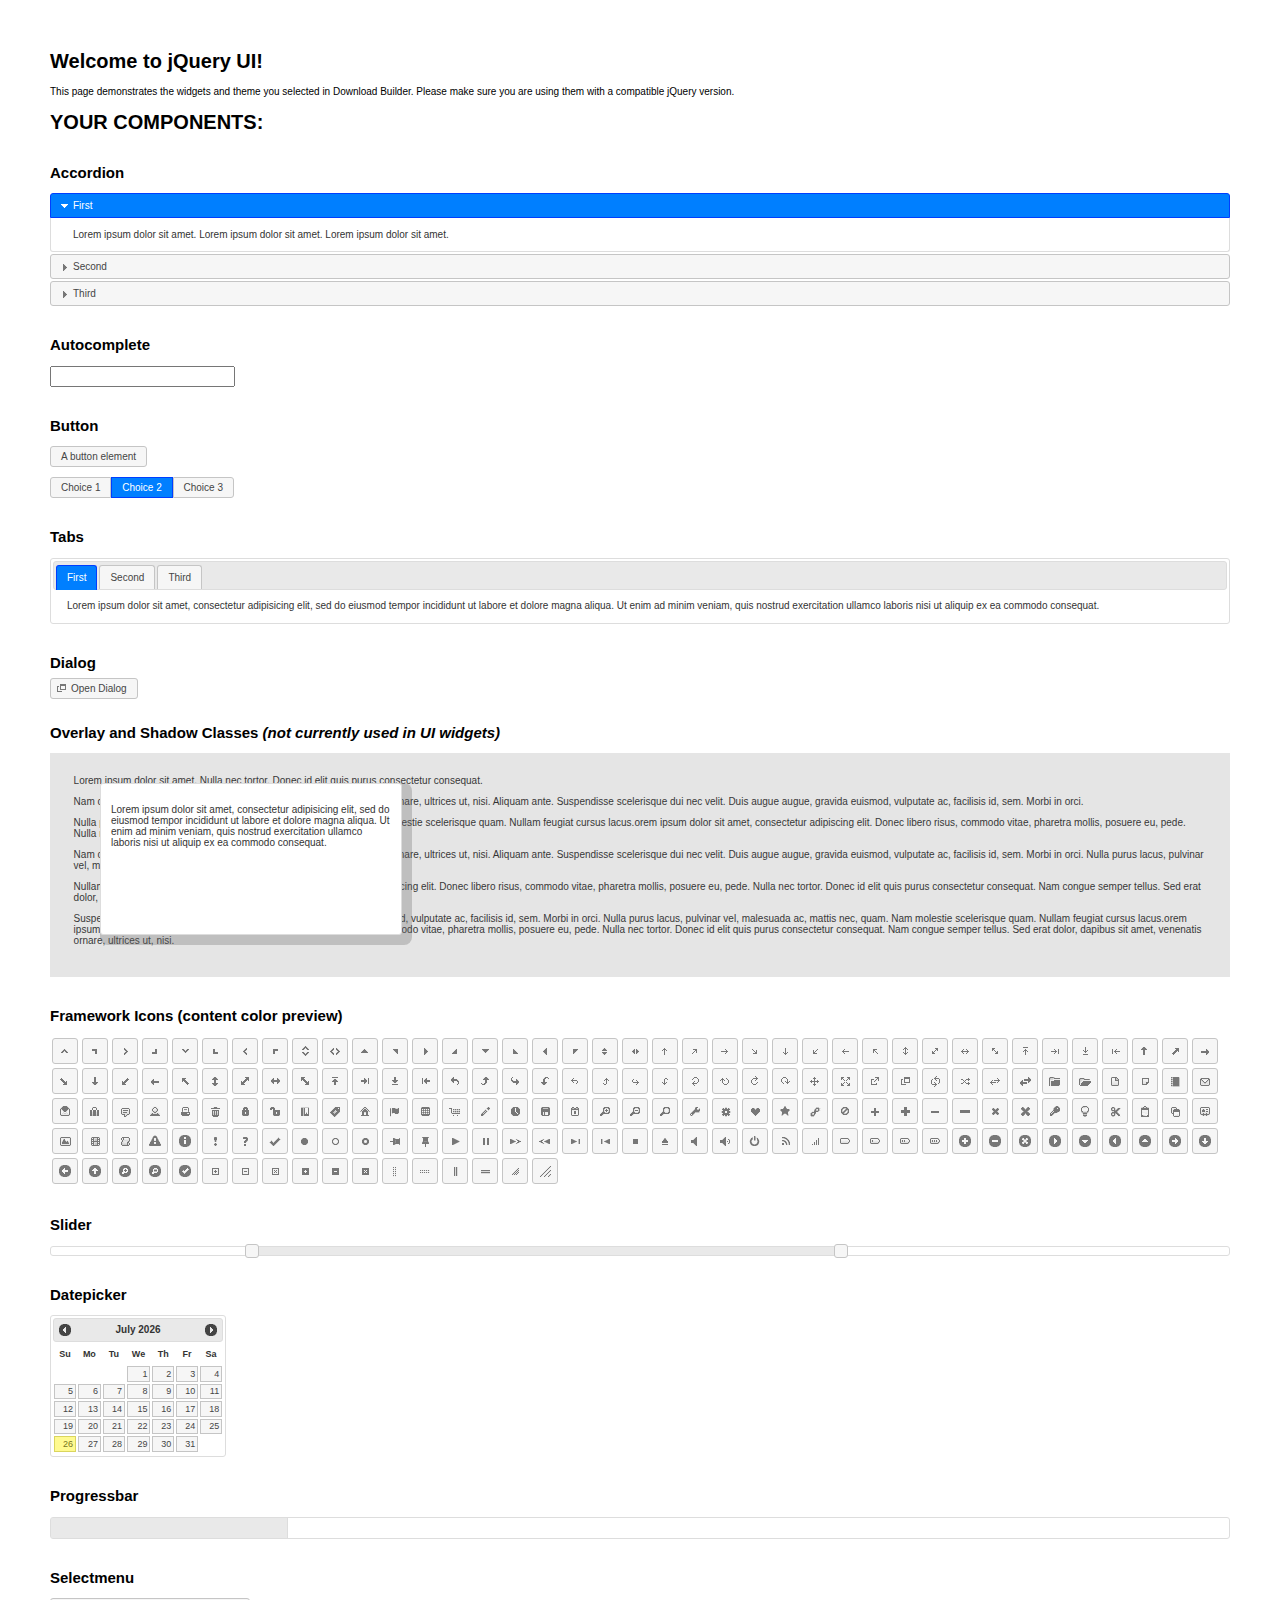
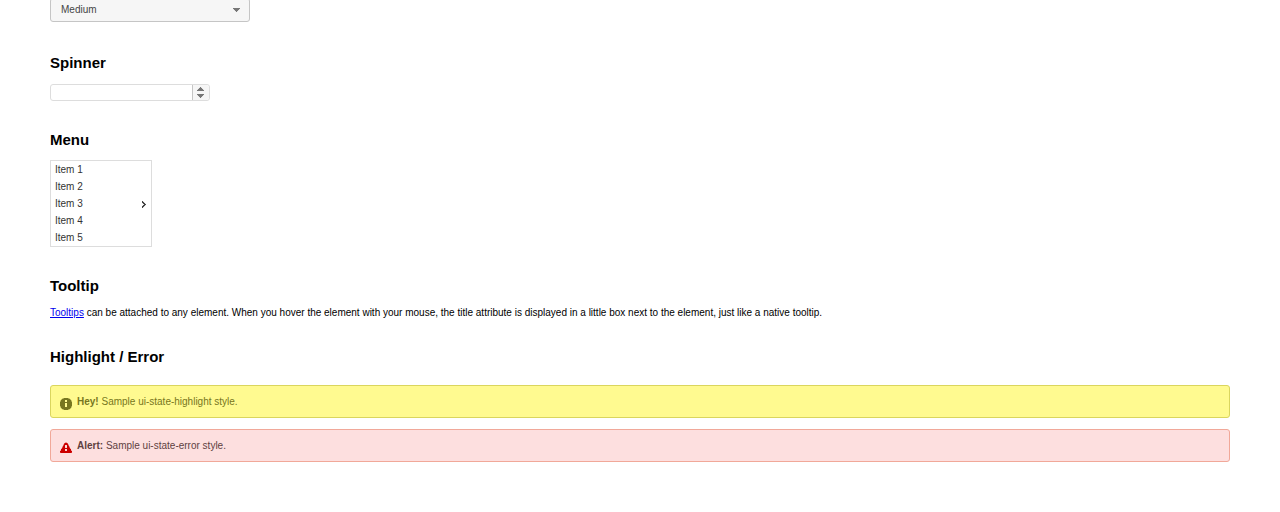
<file: lib/index.html>
<!doctype html>
<html lang="us">
<head>
	<meta charset="utf-8">
	<title>jQuery UI Example Page</title>
	<link href="jquery-ui.css" rel="stylesheet">
	<style>
	body{
		font: 62.5% "Trebuchet MS", sans-serif;
		margin: 50px;
	}
	.demoHeaders {
		margin-top: 2em;
	}
	#dialog-link {
		padding: .4em 1em .4em 20px;
		text-decoration: none;
		position: relative;
	}
	#dialog-link span.ui-icon {
		margin: 0 5px 0 0;
		position: absolute;
		left: .2em;
		top: 50%;
		margin-top: -8px;
	}
	#icons {
		margin: 0;
		padding: 0;
	}
	#icons li {
		margin: 2px;
		position: relative;
		padding: 4px 0;
		cursor: pointer;
		float: left;
		list-style: none;
	}
	#icons span.ui-icon {
		float: left;
		margin: 0 4px;
	}
	.fakewindowcontain .ui-widget-overlay {
		position: absolute;
	}
	select {
		width: 200px;
	}
	</style>
</head>
<body>

<h1>Welcome to jQuery UI!</h1>

<div class="ui-widget">
	<p>This page demonstrates the widgets and theme you selected in Download Builder. Please make sure you are using them with a compatible jQuery version.</p>
</div>

<h1>YOUR COMPONENTS:</h1>


<!-- Accordion -->
<h2 class="demoHeaders">Accordion</h2>
<div id="accordion">
	<h3>First</h3>
	<div>Lorem ipsum dolor sit amet. Lorem ipsum dolor sit amet. Lorem ipsum dolor sit amet.</div>
	<h3>Second</h3>
	<div>Phasellus mattis tincidunt nibh.</div>
	<h3>Third</h3>
	<div>Nam dui erat, auctor a, dignissim quis.</div>
</div>



<!-- Autocomplete -->
<h2 class="demoHeaders">Autocomplete</h2>
<div>
	<input id="autocomplete" title="type &quot;a&quot;">
</div>



<!-- Button -->
<h2 class="demoHeaders">Button</h2>
<button id="button">A button element</button>
<form style="margin-top: 1em;">
	<div id="radioset">
		<input type="radio" id="radio1" name="radio"><label for="radio1">Choice 1</label>
		<input type="radio" id="radio2" name="radio" checked="checked"><label for="radio2">Choice 2</label>
		<input type="radio" id="radio3" name="radio"><label for="radio3">Choice 3</label>
	</div>
</form>



<!-- Tabs -->
<h2 class="demoHeaders">Tabs</h2>
<div id="tabs">
	<ul>
		<li><a href="#tabs-1">First</a></li>
		<li><a href="#tabs-2">Second</a></li>
		<li><a href="#tabs-3">Third</a></li>
	</ul>
	<div id="tabs-1">Lorem ipsum dolor sit amet, consectetur adipisicing elit, sed do eiusmod tempor incididunt ut labore et dolore magna aliqua. Ut enim ad minim veniam, quis nostrud exercitation ullamco laboris nisi ut aliquip ex ea commodo consequat.</div>
	<div id="tabs-2">Phasellus mattis tincidunt nibh. Cras orci urna, blandit id, pretium vel, aliquet ornare, felis. Maecenas scelerisque sem non nisl. Fusce sed lorem in enim dictum bibendum.</div>
	<div id="tabs-3">Nam dui erat, auctor a, dignissim quis, sollicitudin eu, felis. Pellentesque nisi urna, interdum eget, sagittis et, consequat vestibulum, lacus. Mauris porttitor ullamcorper augue.</div>
</div>



<!-- Dialog NOTE: Dialog is not generated by UI in this demo so it can be visually styled in themeroller-->
<h2 class="demoHeaders">Dialog</h2>
<p><a href="#" id="dialog-link" class="ui-state-default ui-corner-all"><span class="ui-icon ui-icon-newwin"></span>Open Dialog</a></p>

<h2 class="demoHeaders">Overlay and Shadow Classes <em>(not currently used in UI widgets)</em></h2>
<div style="position: relative; width: 96%; height: 200px; padding:1% 2%; overflow:hidden;" class="fakewindowcontain">
	<p>Lorem ipsum dolor sit amet,  Nulla nec tortor. Donec id elit quis purus consectetur consequat. </p><p>Nam congue semper tellus. Sed erat dolor, dapibus sit amet, venenatis ornare, ultrices ut, nisi. Aliquam ante. Suspendisse scelerisque dui nec velit. Duis augue augue, gravida euismod, vulputate ac, facilisis id, sem. Morbi in orci. </p><p>Nulla purus lacus, pulvinar vel, malesuada ac, mattis nec, quam. Nam molestie scelerisque quam. Nullam feugiat cursus lacus.orem ipsum dolor sit amet, consectetur adipiscing elit. Donec libero risus, commodo vitae, pharetra mollis, posuere eu, pede. Nulla nec tortor. Donec id elit quis purus consectetur consequat. </p><p>Nam congue semper tellus. Sed erat dolor, dapibus sit amet, venenatis ornare, ultrices ut, nisi. Aliquam ante. Suspendisse scelerisque dui nec velit. Duis augue augue, gravida euismod, vulputate ac, facilisis id, sem. Morbi in orci. Nulla purus lacus, pulvinar vel, malesuada ac, mattis nec, quam. Nam molestie scelerisque quam. </p><p>Nullam feugiat cursus lacus.orem ipsum dolor sit amet, consectetur adipiscing elit. Donec libero risus, commodo vitae, pharetra mollis, posuere eu, pede. Nulla nec tortor. Donec id elit quis purus consectetur consequat. Nam congue semper tellus. Sed erat dolor, dapibus sit amet, venenatis ornare, ultrices ut, nisi. Aliquam ante. </p><p>Suspendisse scelerisque dui nec velit. Duis augue augue, gravida euismod, vulputate ac, facilisis id, sem. Morbi in orci. Nulla purus lacus, pulvinar vel, malesuada ac, mattis nec, quam. Nam molestie scelerisque quam. Nullam feugiat cursus lacus.orem ipsum dolor sit amet, consectetur adipiscing elit. Donec libero risus, commodo vitae, pharetra mollis, posuere eu, pede. Nulla nec tortor. Donec id elit quis purus consectetur consequat. Nam congue semper tellus. Sed erat dolor, dapibus sit amet, venenatis ornare, ultrices ut, nisi. </p>

	<!-- ui-dialog -->
	<div class="ui-overlay"><div class="ui-widget-overlay"></div><div class="ui-widget-shadow ui-corner-all" style="width: 302px; height: 152px; position: absolute; left: 50px; top: 30px;"></div></div>
	<div style="position: absolute; width: 280px; height: 130px;left: 50px; top: 30px; padding: 10px;" class="ui-widget ui-widget-content ui-corner-all">
		<div class="ui-dialog-content ui-widget-content" style="background: none; border: 0;">
			<p>Lorem ipsum dolor sit amet, consectetur adipisicing elit, sed do eiusmod tempor incididunt ut labore et dolore magna aliqua. Ut enim ad minim veniam, quis nostrud exercitation ullamco laboris nisi ut aliquip ex ea commodo consequat.</p>
		</div>
	</div>

</div>

<!-- ui-dialog -->
<div id="dialog" title="Dialog Title">
	<p>Lorem ipsum dolor sit amet, consectetur adipisicing elit, sed do eiusmod tempor incididunt ut labore et dolore magna aliqua. Ut enim ad minim veniam, quis nostrud exercitation ullamco laboris nisi ut aliquip ex ea commodo consequat.</p>
</div>



<h2 class="demoHeaders">Framework Icons (content color preview)</h2>
<ul id="icons" class="ui-widget ui-helper-clearfix">
	<li class="ui-state-default ui-corner-all" title=".ui-icon-carat-1-n"><span class="ui-icon ui-icon-carat-1-n"></span></li>
	<li class="ui-state-default ui-corner-all" title=".ui-icon-carat-1-ne"><span class="ui-icon ui-icon-carat-1-ne"></span></li>
	<li class="ui-state-default ui-corner-all" title=".ui-icon-carat-1-e"><span class="ui-icon ui-icon-carat-1-e"></span></li>
	<li class="ui-state-default ui-corner-all" title=".ui-icon-carat-1-se"><span class="ui-icon ui-icon-carat-1-se"></span></li>
	<li class="ui-state-default ui-corner-all" title=".ui-icon-carat-1-s"><span class="ui-icon ui-icon-carat-1-s"></span></li>
	<li class="ui-state-default ui-corner-all" title=".ui-icon-carat-1-sw"><span class="ui-icon ui-icon-carat-1-sw"></span></li>
	<li class="ui-state-default ui-corner-all" title=".ui-icon-carat-1-w"><span class="ui-icon ui-icon-carat-1-w"></span></li>
	<li class="ui-state-default ui-corner-all" title=".ui-icon-carat-1-nw"><span class="ui-icon ui-icon-carat-1-nw"></span></li>
	<li class="ui-state-default ui-corner-all" title=".ui-icon-carat-2-n-s"><span class="ui-icon ui-icon-carat-2-n-s"></span></li>
	<li class="ui-state-default ui-corner-all" title=".ui-icon-carat-2-e-w"><span class="ui-icon ui-icon-carat-2-e-w"></span></li>
	<li class="ui-state-default ui-corner-all" title=".ui-icon-triangle-1-n"><span class="ui-icon ui-icon-triangle-1-n"></span></li>
	<li class="ui-state-default ui-corner-all" title=".ui-icon-triangle-1-ne"><span class="ui-icon ui-icon-triangle-1-ne"></span></li>
	<li class="ui-state-default ui-corner-all" title=".ui-icon-triangle-1-e"><span class="ui-icon ui-icon-triangle-1-e"></span></li>
	<li class="ui-state-default ui-corner-all" title=".ui-icon-triangle-1-se"><span class="ui-icon ui-icon-triangle-1-se"></span></li>
	<li class="ui-state-default ui-corner-all" title=".ui-icon-triangle-1-s"><span class="ui-icon ui-icon-triangle-1-s"></span></li>
	<li class="ui-state-default ui-corner-all" title=".ui-icon-triangle-1-sw"><span class="ui-icon ui-icon-triangle-1-sw"></span></li>
	<li class="ui-state-default ui-corner-all" title=".ui-icon-triangle-1-w"><span class="ui-icon ui-icon-triangle-1-w"></span></li>
	<li class="ui-state-default ui-corner-all" title=".ui-icon-triangle-1-nw"><span class="ui-icon ui-icon-triangle-1-nw"></span></li>
	<li class="ui-state-default ui-corner-all" title=".ui-icon-triangle-2-n-s"><span class="ui-icon ui-icon-triangle-2-n-s"></span></li>
	<li class="ui-state-default ui-corner-all" title=".ui-icon-triangle-2-e-w"><span class="ui-icon ui-icon-triangle-2-e-w"></span></li>
	<li class="ui-state-default ui-corner-all" title=".ui-icon-arrow-1-n"><span class="ui-icon ui-icon-arrow-1-n"></span></li>
	<li class="ui-state-default ui-corner-all" title=".ui-icon-arrow-1-ne"><span class="ui-icon ui-icon-arrow-1-ne"></span></li>
	<li class="ui-state-default ui-corner-all" title=".ui-icon-arrow-1-e"><span class="ui-icon ui-icon-arrow-1-e"></span></li>
	<li class="ui-state-default ui-corner-all" title=".ui-icon-arrow-1-se"><span class="ui-icon ui-icon-arrow-1-se"></span></li>
	<li class="ui-state-default ui-corner-all" title=".ui-icon-arrow-1-s"><span class="ui-icon ui-icon-arrow-1-s"></span></li>
	<li class="ui-state-default ui-corner-all" title=".ui-icon-arrow-1-sw"><span class="ui-icon ui-icon-arrow-1-sw"></span></li>
	<li class="ui-state-default ui-corner-all" title=".ui-icon-arrow-1-w"><span class="ui-icon ui-icon-arrow-1-w"></span></li>
	<li class="ui-state-default ui-corner-all" title=".ui-icon-arrow-1-nw"><span class="ui-icon ui-icon-arrow-1-nw"></span></li>
	<li class="ui-state-default ui-corner-all" title=".ui-icon-arrow-2-n-s"><span class="ui-icon ui-icon-arrow-2-n-s"></span></li>
	<li class="ui-state-default ui-corner-all" title=".ui-icon-arrow-2-ne-sw"><span class="ui-icon ui-icon-arrow-2-ne-sw"></span></li>
	<li class="ui-state-default ui-corner-all" title=".ui-icon-arrow-2-e-w"><span class="ui-icon ui-icon-arrow-2-e-w"></span></li>
	<li class="ui-state-default ui-corner-all" title=".ui-icon-arrow-2-se-nw"><span class="ui-icon ui-icon-arrow-2-se-nw"></span></li>
	<li class="ui-state-default ui-corner-all" title=".ui-icon-arrowstop-1-n"><span class="ui-icon ui-icon-arrowstop-1-n"></span></li>
	<li class="ui-state-default ui-corner-all" title=".ui-icon-arrowstop-1-e"><span class="ui-icon ui-icon-arrowstop-1-e"></span></li>
	<li class="ui-state-default ui-corner-all" title=".ui-icon-arrowstop-1-s"><span class="ui-icon ui-icon-arrowstop-1-s"></span></li>
	<li class="ui-state-default ui-corner-all" title=".ui-icon-arrowstop-1-w"><span class="ui-icon ui-icon-arrowstop-1-w"></span></li>
	<li class="ui-state-default ui-corner-all" title=".ui-icon-arrowthick-1-n"><span class="ui-icon ui-icon-arrowthick-1-n"></span></li>
	<li class="ui-state-default ui-corner-all" title=".ui-icon-arrowthick-1-ne"><span class="ui-icon ui-icon-arrowthick-1-ne"></span></li>
	<li class="ui-state-default ui-corner-all" title=".ui-icon-arrowthick-1-e"><span class="ui-icon ui-icon-arrowthick-1-e"></span></li>
	<li class="ui-state-default ui-corner-all" title=".ui-icon-arrowthick-1-se"><span class="ui-icon ui-icon-arrowthick-1-se"></span></li>
	<li class="ui-state-default ui-corner-all" title=".ui-icon-arrowthick-1-s"><span class="ui-icon ui-icon-arrowthick-1-s"></span></li>
	<li class="ui-state-default ui-corner-all" title=".ui-icon-arrowthick-1-sw"><span class="ui-icon ui-icon-arrowthick-1-sw"></span></li>
	<li class="ui-state-default ui-corner-all" title=".ui-icon-arrowthick-1-w"><span class="ui-icon ui-icon-arrowthick-1-w"></span></li>
	<li class="ui-state-default ui-corner-all" title=".ui-icon-arrowthick-1-nw"><span class="ui-icon ui-icon-arrowthick-1-nw"></span></li>
	<li class="ui-state-default ui-corner-all" title=".ui-icon-arrowthick-2-n-s"><span class="ui-icon ui-icon-arrowthick-2-n-s"></span></li>
	<li class="ui-state-default ui-corner-all" title=".ui-icon-arrowthick-2-ne-sw"><span class="ui-icon ui-icon-arrowthick-2-ne-sw"></span></li>
	<li class="ui-state-default ui-corner-all" title=".ui-icon-arrowthick-2-e-w"><span class="ui-icon ui-icon-arrowthick-2-e-w"></span></li>
	<li class="ui-state-default ui-corner-all" title=".ui-icon-arrowthick-2-se-nw"><span class="ui-icon ui-icon-arrowthick-2-se-nw"></span></li>
	<li class="ui-state-default ui-corner-all" title=".ui-icon-arrowthickstop-1-n"><span class="ui-icon ui-icon-arrowthickstop-1-n"></span></li>
	<li class="ui-state-default ui-corner-all" title=".ui-icon-arrowthickstop-1-e"><span class="ui-icon ui-icon-arrowthickstop-1-e"></span></li>
	<li class="ui-state-default ui-corner-all" title=".ui-icon-arrowthickstop-1-s"><span class="ui-icon ui-icon-arrowthickstop-1-s"></span></li>
	<li class="ui-state-default ui-corner-all" title=".ui-icon-arrowthickstop-1-w"><span class="ui-icon ui-icon-arrowthickstop-1-w"></span></li>
	<li class="ui-state-default ui-corner-all" title=".ui-icon-arrowreturnthick-1-w"><span class="ui-icon ui-icon-arrowreturnthick-1-w"></span></li>
	<li class="ui-state-default ui-corner-all" title=".ui-icon-arrowreturnthick-1-n"><span class="ui-icon ui-icon-arrowreturnthick-1-n"></span></li>
	<li class="ui-state-default ui-corner-all" title=".ui-icon-arrowreturnthick-1-e"><span class="ui-icon ui-icon-arrowreturnthick-1-e"></span></li>
	<li class="ui-state-default ui-corner-all" title=".ui-icon-arrowreturnthick-1-s"><span class="ui-icon ui-icon-arrowreturnthick-1-s"></span></li>
	<li class="ui-state-default ui-corner-all" title=".ui-icon-arrowreturn-1-w"><span class="ui-icon ui-icon-arrowreturn-1-w"></span></li>
	<li class="ui-state-default ui-corner-all" title=".ui-icon-arrowreturn-1-n"><span class="ui-icon ui-icon-arrowreturn-1-n"></span></li>
	<li class="ui-state-default ui-corner-all" title=".ui-icon-arrowreturn-1-e"><span class="ui-icon ui-icon-arrowreturn-1-e"></span></li>
	<li class="ui-state-default ui-corner-all" title=".ui-icon-arrowreturn-1-s"><span class="ui-icon ui-icon-arrowreturn-1-s"></span></li>
	<li class="ui-state-default ui-corner-all" title=".ui-icon-arrowrefresh-1-w"><span class="ui-icon ui-icon-arrowrefresh-1-w"></span></li>
	<li class="ui-state-default ui-corner-all" title=".ui-icon-arrowrefresh-1-n"><span class="ui-icon ui-icon-arrowrefresh-1-n"></span></li>
	<li class="ui-state-default ui-corner-all" title=".ui-icon-arrowrefresh-1-e"><span class="ui-icon ui-icon-arrowrefresh-1-e"></span></li>
	<li class="ui-state-default ui-corner-all" title=".ui-icon-arrowrefresh-1-s"><span class="ui-icon ui-icon-arrowrefresh-1-s"></span></li>
	<li class="ui-state-default ui-corner-all" title=".ui-icon-arrow-4"><span class="ui-icon ui-icon-arrow-4"></span></li>
	<li class="ui-state-default ui-corner-all" title=".ui-icon-arrow-4-diag"><span class="ui-icon ui-icon-arrow-4-diag"></span></li>
	<li class="ui-state-default ui-corner-all" title=".ui-icon-extlink"><span class="ui-icon ui-icon-extlink"></span></li>
	<li class="ui-state-default ui-corner-all" title=".ui-icon-newwin"><span class="ui-icon ui-icon-newwin"></span></li>
	<li class="ui-state-default ui-corner-all" title=".ui-icon-refresh"><span class="ui-icon ui-icon-refresh"></span></li>
	<li class="ui-state-default ui-corner-all" title=".ui-icon-shuffle"><span class="ui-icon ui-icon-shuffle"></span></li>
	<li class="ui-state-default ui-corner-all" title=".ui-icon-transfer-e-w"><span class="ui-icon ui-icon-transfer-e-w"></span></li>
	<li class="ui-state-default ui-corner-all" title=".ui-icon-transferthick-e-w"><span class="ui-icon ui-icon-transferthick-e-w"></span></li>
	<li class="ui-state-default ui-corner-all" title=".ui-icon-folder-collapsed"><span class="ui-icon ui-icon-folder-collapsed"></span></li>
	<li class="ui-state-default ui-corner-all" title=".ui-icon-folder-open"><span class="ui-icon ui-icon-folder-open"></span></li>
	<li class="ui-state-default ui-corner-all" title=".ui-icon-document"><span class="ui-icon ui-icon-document"></span></li>
	<li class="ui-state-default ui-corner-all" title=".ui-icon-document-b"><span class="ui-icon ui-icon-document-b"></span></li>
	<li class="ui-state-default ui-corner-all" title=".ui-icon-note"><span class="ui-icon ui-icon-note"></span></li>
	<li class="ui-state-default ui-corner-all" title=".ui-icon-mail-closed"><span class="ui-icon ui-icon-mail-closed"></span></li>
	<li class="ui-state-default ui-corner-all" title=".ui-icon-mail-open"><span class="ui-icon ui-icon-mail-open"></span></li>
	<li class="ui-state-default ui-corner-all" title=".ui-icon-suitcase"><span class="ui-icon ui-icon-suitcase"></span></li>
	<li class="ui-state-default ui-corner-all" title=".ui-icon-comment"><span class="ui-icon ui-icon-comment"></span></li>
	<li class="ui-state-default ui-corner-all" title=".ui-icon-person"><span class="ui-icon ui-icon-person"></span></li>
	<li class="ui-state-default ui-corner-all" title=".ui-icon-print"><span class="ui-icon ui-icon-print"></span></li>
	<li class="ui-state-default ui-corner-all" title=".ui-icon-trash"><span class="ui-icon ui-icon-trash"></span></li>
	<li class="ui-state-default ui-corner-all" title=".ui-icon-locked"><span class="ui-icon ui-icon-locked"></span></li>
	<li class="ui-state-default ui-corner-all" title=".ui-icon-unlocked"><span class="ui-icon ui-icon-unlocked"></span></li>
	<li class="ui-state-default ui-corner-all" title=".ui-icon-bookmark"><span class="ui-icon ui-icon-bookmark"></span></li>
	<li class="ui-state-default ui-corner-all" title=".ui-icon-tag"><span class="ui-icon ui-icon-tag"></span></li>
	<li class="ui-state-default ui-corner-all" title=".ui-icon-home"><span class="ui-icon ui-icon-home"></span></li>
	<li class="ui-state-default ui-corner-all" title=".ui-icon-flag"><span class="ui-icon ui-icon-flag"></span></li>
	<li class="ui-state-default ui-corner-all" title=".ui-icon-calculator"><span class="ui-icon ui-icon-calculator"></span></li>
	<li class="ui-state-default ui-corner-all" title=".ui-icon-cart"><span class="ui-icon ui-icon-cart"></span></li>
	<li class="ui-state-default ui-corner-all" title=".ui-icon-pencil"><span class="ui-icon ui-icon-pencil"></span></li>
	<li class="ui-state-default ui-corner-all" title=".ui-icon-clock"><span class="ui-icon ui-icon-clock"></span></li>
	<li class="ui-state-default ui-corner-all" title=".ui-icon-disk"><span class="ui-icon ui-icon-disk"></span></li>
	<li class="ui-state-default ui-corner-all" title=".ui-icon-calendar"><span class="ui-icon ui-icon-calendar"></span></li>
	<li class="ui-state-default ui-corner-all" title=".ui-icon-zoomin"><span class="ui-icon ui-icon-zoomin"></span></li>
	<li class="ui-state-default ui-corner-all" title=".ui-icon-zoomout"><span class="ui-icon ui-icon-zoomout"></span></li>
	<li class="ui-state-default ui-corner-all" title=".ui-icon-search"><span class="ui-icon ui-icon-search"></span></li>
	<li class="ui-state-default ui-corner-all" title=".ui-icon-wrench"><span class="ui-icon ui-icon-wrench"></span></li>
	<li class="ui-state-default ui-corner-all" title=".ui-icon-gear"><span class="ui-icon ui-icon-gear"></span></li>
	<li class="ui-state-default ui-corner-all" title=".ui-icon-heart"><span class="ui-icon ui-icon-heart"></span></li>
	<li class="ui-state-default ui-corner-all" title=".ui-icon-star"><span class="ui-icon ui-icon-star"></span></li>
	<li class="ui-state-default ui-corner-all" title=".ui-icon-link"><span class="ui-icon ui-icon-link"></span></li>
	<li class="ui-state-default ui-corner-all" title=".ui-icon-cancel"><span class="ui-icon ui-icon-cancel"></span></li>
	<li class="ui-state-default ui-corner-all" title=".ui-icon-plus"><span class="ui-icon ui-icon-plus"></span></li>
	<li class="ui-state-default ui-corner-all" title=".ui-icon-plusthick"><span class="ui-icon ui-icon-plusthick"></span></li>
	<li class="ui-state-default ui-corner-all" title=".ui-icon-minus"><span class="ui-icon ui-icon-minus"></span></li>
	<li class="ui-state-default ui-corner-all" title=".ui-icon-minusthick"><span class="ui-icon ui-icon-minusthick"></span></li>
	<li class="ui-state-default ui-corner-all" title=".ui-icon-close"><span class="ui-icon ui-icon-close"></span></li>
	<li class="ui-state-default ui-corner-all" title=".ui-icon-closethick"><span class="ui-icon ui-icon-closethick"></span></li>
	<li class="ui-state-default ui-corner-all" title=".ui-icon-key"><span class="ui-icon ui-icon-key"></span></li>
	<li class="ui-state-default ui-corner-all" title=".ui-icon-lightbulb"><span class="ui-icon ui-icon-lightbulb"></span></li>
	<li class="ui-state-default ui-corner-all" title=".ui-icon-scissors"><span class="ui-icon ui-icon-scissors"></span></li>
	<li class="ui-state-default ui-corner-all" title=".ui-icon-clipboard"><span class="ui-icon ui-icon-clipboard"></span></li>
	<li class="ui-state-default ui-corner-all" title=".ui-icon-copy"><span class="ui-icon ui-icon-copy"></span></li>
	<li class="ui-state-default ui-corner-all" title=".ui-icon-contact"><span class="ui-icon ui-icon-contact"></span></li>
	<li class="ui-state-default ui-corner-all" title=".ui-icon-image"><span class="ui-icon ui-icon-image"></span></li>
	<li class="ui-state-default ui-corner-all" title=".ui-icon-video"><span class="ui-icon ui-icon-video"></span></li>
	<li class="ui-state-default ui-corner-all" title=".ui-icon-script"><span class="ui-icon ui-icon-script"></span></li>
	<li class="ui-state-default ui-corner-all" title=".ui-icon-alert"><span class="ui-icon ui-icon-alert"></span></li>
	<li class="ui-state-default ui-corner-all" title=".ui-icon-info"><span class="ui-icon ui-icon-info"></span></li>
	<li class="ui-state-default ui-corner-all" title=".ui-icon-notice"><span class="ui-icon ui-icon-notice"></span></li>
	<li class="ui-state-default ui-corner-all" title=".ui-icon-help"><span class="ui-icon ui-icon-help"></span></li>
	<li class="ui-state-default ui-corner-all" title=".ui-icon-check"><span class="ui-icon ui-icon-check"></span></li>
	<li class="ui-state-default ui-corner-all" title=".ui-icon-bullet"><span class="ui-icon ui-icon-bullet"></span></li>
	<li class="ui-state-default ui-corner-all" title=".ui-icon-radio-off"><span class="ui-icon ui-icon-radio-off"></span></li>
	<li class="ui-state-default ui-corner-all" title=".ui-icon-radio-on"><span class="ui-icon ui-icon-radio-on"></span></li>
	<li class="ui-state-default ui-corner-all" title=".ui-icon-pin-w"><span class="ui-icon ui-icon-pin-w"></span></li>
	<li class="ui-state-default ui-corner-all" title=".ui-icon-pin-s"><span class="ui-icon ui-icon-pin-s"></span></li>
	<li class="ui-state-default ui-corner-all" title=".ui-icon-play"><span class="ui-icon ui-icon-play"></span></li>
	<li class="ui-state-default ui-corner-all" title=".ui-icon-pause"><span class="ui-icon ui-icon-pause"></span></li>
	<li class="ui-state-default ui-corner-all" title=".ui-icon-seek-next"><span class="ui-icon ui-icon-seek-next"></span></li>
	<li class="ui-state-default ui-corner-all" title=".ui-icon-seek-prev"><span class="ui-icon ui-icon-seek-prev"></span></li>
	<li class="ui-state-default ui-corner-all" title=".ui-icon-seek-end"><span class="ui-icon ui-icon-seek-end"></span></li>
	<li class="ui-state-default ui-corner-all" title=".ui-icon-seek-first"><span class="ui-icon ui-icon-seek-first"></span></li>
	<li class="ui-state-default ui-corner-all" title=".ui-icon-stop"><span class="ui-icon ui-icon-stop"></span></li>
	<li class="ui-state-default ui-corner-all" title=".ui-icon-eject"><span class="ui-icon ui-icon-eject"></span></li>
	<li class="ui-state-default ui-corner-all" title=".ui-icon-volume-off"><span class="ui-icon ui-icon-volume-off"></span></li>
	<li class="ui-state-default ui-corner-all" title=".ui-icon-volume-on"><span class="ui-icon ui-icon-volume-on"></span></li>
	<li class="ui-state-default ui-corner-all" title=".ui-icon-power"><span class="ui-icon ui-icon-power"></span></li>
	<li class="ui-state-default ui-corner-all" title=".ui-icon-signal-diag"><span class="ui-icon ui-icon-signal-diag"></span></li>
	<li class="ui-state-default ui-corner-all" title=".ui-icon-signal"><span class="ui-icon ui-icon-signal"></span></li>
	<li class="ui-state-default ui-corner-all" title=".ui-icon-battery-0"><span class="ui-icon ui-icon-battery-0"></span></li>
	<li class="ui-state-default ui-corner-all" title=".ui-icon-battery-1"><span class="ui-icon ui-icon-battery-1"></span></li>
	<li class="ui-state-default ui-corner-all" title=".ui-icon-battery-2"><span class="ui-icon ui-icon-battery-2"></span></li>
	<li class="ui-state-default ui-corner-all" title=".ui-icon-battery-3"><span class="ui-icon ui-icon-battery-3"></span></li>
	<li class="ui-state-default ui-corner-all" title=".ui-icon-circle-plus"><span class="ui-icon ui-icon-circle-plus"></span></li>
	<li class="ui-state-default ui-corner-all" title=".ui-icon-circle-minus"><span class="ui-icon ui-icon-circle-minus"></span></li>
	<li class="ui-state-default ui-corner-all" title=".ui-icon-circle-close"><span class="ui-icon ui-icon-circle-close"></span></li>
	<li class="ui-state-default ui-corner-all" title=".ui-icon-circle-triangle-e"><span class="ui-icon ui-icon-circle-triangle-e"></span></li>
	<li class="ui-state-default ui-corner-all" title=".ui-icon-circle-triangle-s"><span class="ui-icon ui-icon-circle-triangle-s"></span></li>
	<li class="ui-state-default ui-corner-all" title=".ui-icon-circle-triangle-w"><span class="ui-icon ui-icon-circle-triangle-w"></span></li>
	<li class="ui-state-default ui-corner-all" title=".ui-icon-circle-triangle-n"><span class="ui-icon ui-icon-circle-triangle-n"></span></li>
	<li class="ui-state-default ui-corner-all" title=".ui-icon-circle-arrow-e"><span class="ui-icon ui-icon-circle-arrow-e"></span></li>
	<li class="ui-state-default ui-corner-all" title=".ui-icon-circle-arrow-s"><span class="ui-icon ui-icon-circle-arrow-s"></span></li>
	<li class="ui-state-default ui-corner-all" title=".ui-icon-circle-arrow-w"><span class="ui-icon ui-icon-circle-arrow-w"></span></li>
	<li class="ui-state-default ui-corner-all" title=".ui-icon-circle-arrow-n"><span class="ui-icon ui-icon-circle-arrow-n"></span></li>
	<li class="ui-state-default ui-corner-all" title=".ui-icon-circle-zoomin"><span class="ui-icon ui-icon-circle-zoomin"></span></li>
	<li class="ui-state-default ui-corner-all" title=".ui-icon-circle-zoomout"><span class="ui-icon ui-icon-circle-zoomout"></span></li>
	<li class="ui-state-default ui-corner-all" title=".ui-icon-circle-check"><span class="ui-icon ui-icon-circle-check"></span></li>
	<li class="ui-state-default ui-corner-all" title=".ui-icon-circlesmall-plus"><span class="ui-icon ui-icon-circlesmall-plus"></span></li>
	<li class="ui-state-default ui-corner-all" title=".ui-icon-circlesmall-minus"><span class="ui-icon ui-icon-circlesmall-minus"></span></li>
	<li class="ui-state-default ui-corner-all" title=".ui-icon-circlesmall-close"><span class="ui-icon ui-icon-circlesmall-close"></span></li>
	<li class="ui-state-default ui-corner-all" title=".ui-icon-squaresmall-plus"><span class="ui-icon ui-icon-squaresmall-plus"></span></li>
	<li class="ui-state-default ui-corner-all" title=".ui-icon-squaresmall-minus"><span class="ui-icon ui-icon-squaresmall-minus"></span></li>
	<li class="ui-state-default ui-corner-all" title=".ui-icon-squaresmall-close"><span class="ui-icon ui-icon-squaresmall-close"></span></li>
	<li class="ui-state-default ui-corner-all" title=".ui-icon-grip-dotted-vertical"><span class="ui-icon ui-icon-grip-dotted-vertical"></span></li>
	<li class="ui-state-default ui-corner-all" title=".ui-icon-grip-dotted-horizontal"><span class="ui-icon ui-icon-grip-dotted-horizontal"></span></li>
	<li class="ui-state-default ui-corner-all" title=".ui-icon-grip-solid-vertical"><span class="ui-icon ui-icon-grip-solid-vertical"></span></li>
	<li class="ui-state-default ui-corner-all" title=".ui-icon-grip-solid-horizontal"><span class="ui-icon ui-icon-grip-solid-horizontal"></span></li>
	<li class="ui-state-default ui-corner-all" title=".ui-icon-gripsmall-diagonal-se"><span class="ui-icon ui-icon-gripsmall-diagonal-se"></span></li>
	<li class="ui-state-default ui-corner-all" title=".ui-icon-grip-diagonal-se"><span class="ui-icon ui-icon-grip-diagonal-se"></span></li>
</ul>


<!-- Slider -->
<h2 class="demoHeaders">Slider</h2>
<div id="slider"></div>



<!-- Datepicker -->
<h2 class="demoHeaders">Datepicker</h2>
<div id="datepicker"></div>



<!-- Progressbar -->
<h2 class="demoHeaders">Progressbar</h2>
<div id="progressbar"></div>



<!-- Progressbar -->
<h2 class="demoHeaders">Selectmenu</h2>
<select id="selectmenu">
	<option>Slower</option>
	<option>Slow</option>
	<option selected="selected">Medium</option>
	<option>Fast</option>
	<option>Faster</option>
</select>



<!-- Spinner -->
<h2 class="demoHeaders">Spinner</h2>
<input id="spinner">



<!-- Menu -->
<h2 class="demoHeaders">Menu</h2>
<ul style="width:100px;" id="menu">
	<li>Item 1</li>
	<li>Item 2</li>
	<li>Item 3
		<ul>
			<li>Item 3-1</li>
			<li>Item 3-2</li>
			<li>Item 3-3</li>
			<li>Item 3-4</li>
			<li>Item 3-5</li>
		</ul>
	</li>
	<li>Item 4</li>
	<li>Item 5</li>
</ul>



<!-- Tooltip -->
<h2 class="demoHeaders">Tooltip</h2>
<p id="tooltip">
	<a href="#" title="That&apos;s what this widget is">Tooltips</a> can be attached to any element. When you hover
the element with your mouse, the title attribute is displayed in a little box next to the element, just like a native tooltip.
</p>


<!-- Highlight / Error -->
<h2 class="demoHeaders">Highlight / Error</h2>
<div class="ui-widget">
	<div class="ui-state-highlight ui-corner-all" style="margin-top: 20px; padding: 0 .7em;">
		<p><span class="ui-icon ui-icon-info" style="float: left; margin-right: .3em;"></span>
		<strong>Hey!</strong> Sample ui-state-highlight style.</p>
	</div>
</div>
<br>
<div class="ui-widget">
	<div class="ui-state-error ui-corner-all" style="padding: 0 .7em;">
		<p><span class="ui-icon ui-icon-alert" style="float: left; margin-right: .3em;"></span>
		<strong>Alert:</strong> Sample ui-state-error style.</p>
	</div>
</div>

<script src="external/jquery/jquery.js"></script>
<script src="jquery-ui.js"></script>
<script>

$( "#accordion" ).accordion();



var availableTags = [
	"ActionScript",
	"AppleScript",
	"Asp",
	"BASIC",
	"C",
	"C++",
	"Clojure",
	"COBOL",
	"ColdFusion",
	"Erlang",
	"Fortran",
	"Groovy",
	"Haskell",
	"Java",
	"JavaScript",
	"Lisp",
	"Perl",
	"PHP",
	"Python",
	"Ruby",
	"Scala",
	"Scheme"
];
$( "#autocomplete" ).autocomplete({
	source: availableTags
});



$( "#button" ).button();
$( "#radioset" ).buttonset();



$( "#tabs" ).tabs();



$( "#dialog" ).dialog({
	autoOpen: false,
	width: 400,
	buttons: [
		{
			text: "Ok",
			click: function() {
				$( this ).dialog( "close" );
			}
		},
		{
			text: "Cancel",
			click: function() {
				$( this ).dialog( "close" );
			}
		}
	]
});

// Link to open the dialog
$( "#dialog-link" ).click(function( event ) {
	$( "#dialog" ).dialog( "open" );
	event.preventDefault();
});



$( "#datepicker" ).datepicker({
	inline: true
});



$( "#slider" ).slider({
	range: true,
	values: [ 17, 67 ]
});



$( "#progressbar" ).progressbar({
	value: 20
});



$( "#spinner" ).spinner();



$( "#menu" ).menu();



$( "#tooltip" ).tooltip();



$( "#selectmenu" ).selectmenu();


// Hover states on the static widgets
$( "#dialog-link, #icons li" ).hover(
	function() {
		$( this ).addClass( "ui-state-hover" );
	},
	function() {
		$( this ).removeClass( "ui-state-hover" );
	}
);
</script>
</body>
</html>
</file>
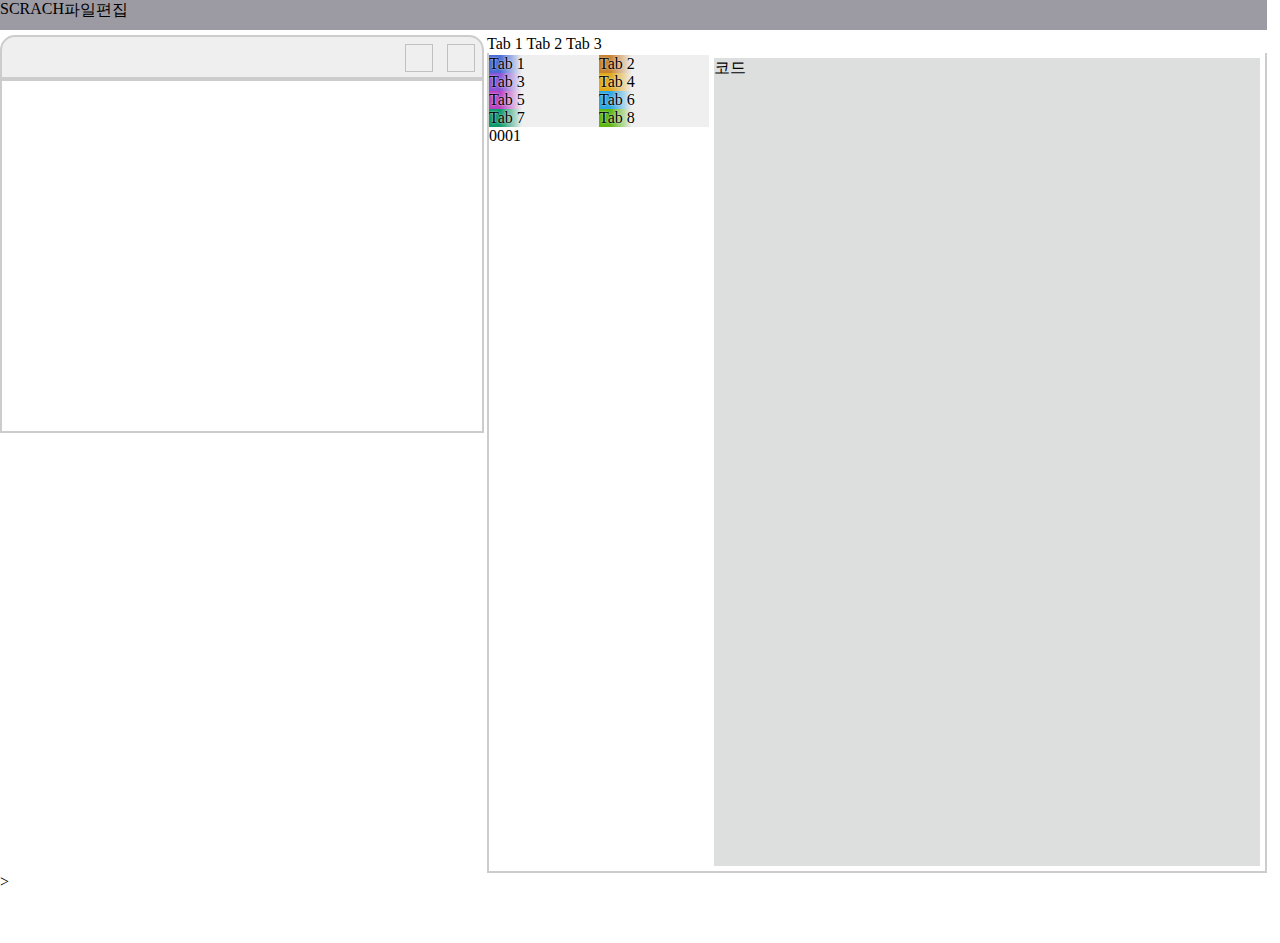
<file: index (2).html>
﻿<!DOCTYPE html>
<html lang="ko">
    <head>
        <title>
            UI
        </title>
        <meta charset="utf-8">
        <meta
            name="viewport"
            content="width=device-width, height=device-height, initial-scale=1.0"/>
        <link rel="stylesheet" type="text/css" href="css/main.css" media="all"/>
        <script src="lib/jquery-1.12.1.min.js"></script>
        <script src="js/main.js"></script>
    </head>
		
    <body class="body">  
		<div class="menubar">
        <a>SCRACH</a>
        <a>파일</a>
        <a>편집</a>
		</div>
		<div class="main">
            <div class="column1">
				<div class="screenbar">
					<a href="#popup1" class="screenbutton fullscreenbutton">
						<div id="popup1" class="overlay">
							<div class="popup">
								<a class="close" href="#">&times;</a>
								<div class="content">	</div>
							</div>
						</div>
					</a>
					<img class="screenbutton stopbutton floatright"></img>
					<img class="screenbutton startbutton floatright"></img>
				</div>
				<canvas id="myCanvas" class="screen"></canvas>
				<div class="screenxy"></div>
				<div class="spritebar">
					<img class="spritebutton camera"></img>
					<img class="spritebutton import"></img>
					<img class="spritebutton paintbrush"></img>
					<img class="spritebutton library"></img>
				</div>
                <div class="sprite-wrap">
					<div class="spritebackground"></div>
					<div class="sprite"></div>
				</div>
				<footer class="tempfooter"></footer>
            </div>
			<div class="column2">
				<div class="workmenulabels">		
							<label name="workmenu" value="01">Tab 1</label> 
							<label name="workmenu" value="02">Tab 2</label> 
							<label name="workmenu" value="03">Tab 3</label>
				</div>
				<div class="workmenus">
					<div class="workmenu" name = "workmenu-visible" value="01">
						<div class="tools">
						
							<div class="toollabels">
								<label name="toolbox" value="01">Tab 1</label> 
								<label name="toolbox" value="02">Tab 2</label> 
								<label name="toolbox" value="03">Tab 3</label> 
								<label name="toolbox" value="04">Tab 4</label> 
								<label name="toolbox" value="05">Tab 5</label> 
								<label name="toolbox" value="06">Tab 6</label> 
								<label name="toolbox" value="07">Tab 7</label> 
								<label name="toolbox" value="08">Tab 8</label> 	
							</div>
							<div class="toolboxes">
								<div class="toolbox" name = "toolbox-visible"value="01">0001</br></br></br></br></br></br></br></br></br></br></br></div>
								<div class="toolbox" name = "toolbox-hidden" value="02">0002</div>
								<div class="toolbox" name = "toolbox-hidden" value="03">0003</div>
								<div class="toolbox" name = "toolbox-hidden" value="04">0004</div>
								<div class="toolbox" name = "toolbox-hidden" value="05">0005</div>
								<div class="toolbox" name = "toolbox-hidden" value="06">0006</div>
								<div class="toolbox" name = "toolbox-hidden" value="07">0007</div>
								<div class="toolbox" name = "toolbox-hidden" value="08">0008</div>
							</div>
						
							<footer class="tempfooter"></footer>
						</div>
						<div class="code">코드</div>
						<footer class="tempfooter"></footer>
					</div> 
					<div class="workmenu" name = "workmenu-hidden" value="02">
						
					</div>
					<div class="workmenu" name = "workmenu-hidden" value="03">
						
					</div>
				</div>
			</div>
		<footer class="tempfooter"></footer>
		</div>>
    </body>
	<footer class="tempfooter"></footer>
</html>
</file>
<file: css/main.css>
﻿* {
	margin:0px; padding:0px;
}

html{
	width:99%; height:99%; display:flex; flex-wrap: wrap; /*임시땜빵 명령어. 코드화면이 visible 되면 아래로 뭔가 추가되어 스크롤바가 생기는 현상 방지.*/overflow:hidden;
}

body html { display: none; }

[type=radio] {
	display: none;
}

.tempfooter{
	flex:1; max-width:0; max-height:0; margin:0px; padding:0px; border:0px;
}

.body {
	flex:1; width:99%; height:99%; min-width:1000px; min-height:100%;
	display:flex; flex-wrap: wrap; flex-direction: column;
}



.menubar{
	flex:1; min-height:30px; max-height:30px; margin-bottom:5px;
	display:flex; flex-wrap: nowrap; background-color: #9c9aa2;
}

.menu {
	padding-top: 2px;
	width: 100%;
	height: 25px;
	background: #9c9ea2;
	color: white; /* 글씨 색을 흰색으로 설정 */
	display: flex;
	flex-direction: row;
	align-items: center;

}
.menuLi {
	margin-left: 2px;
	margin-right: 10px;
}
.endAlign:after {
	float: right;
}
.menuLi:hover { /* 상위 메뉴의 li에 마우스오버 되었을 때 스타일 설정 */
	color: red;  /* 글씨 색 빨간색 */
	background-color: #4d4d4d; /* 배경색을 밝은 회색으로 설정 */
}
.menuLi:hover .submenuUl { /* 상위 메뉴에 마우스 모버한 경우 그 안의 하위 메뉴 스타일 설정 */
	visibility: visible;
}

.submenuUl {/* 하위 메뉴 스타일 설정 */
	color: white; /* 글씨 색을 흰색으로 설정 */
	background: #373737;
	position: absolute; /* html의 flow에 영향을 미치지 않게 absolute 설정 */
	transition: height 0.5s; /* height를 변화 시켰을 때 0.5초간 변화 되도록 설정(기본) */
	margin: 0;
	padding: 0;
	visibility: hidden;
	text-align: left;
	list-style: none;
}

.submenuLi {
	border-left: 2px solid #9c9ea2;
	border-right: 2px solid #9c9ea2;
	margin-top: -2px; /* 위 칸의 하단 테두리와 아래칸의 상단 테두리가 겹쳐지도록 설덩 */
	white-space: nowrap;
}
.submenuLi:hover { /* 하위 메뉴의 a 태그의 마우스 오버 스타일 설정 */
	color: red; /* 글씨색을 빨간색으로 설정 */
	background-color: #dddddd; /* 배경을 RGB(DDDDDD)로 설정 */
}

.scratchlogobutton {
	content: url('../img/UI/topbar/scratchlogoOff.png');
}
.scratchlogobutton:hover {
	content: url('../img/UI/topbar/scratchlogoOn.png');
}
.languageButtonbutton {
	content: url('../img/UI/topbar/languageButtonOff.png');
}
.languageButtonbutton:hover {
	content: url('../img/UI/topbar/languageButtonOn.png');
}
.copyToolbutton {
	content: url('../img/UI/topbar/copyTool.png');
}
.cutToolbutton {
	content: url('../img/UI/topbar/cutTool.png');
}
.growToolbutton {
	content: url('../img/UI/topbar/growTool.png');
}
.shrinkToolbutton {
	content: url('../img/UI/topbar/shrinkTool.png');
}
.helpToolbutton {
	content: url('../img/UI/topbar/helpTool.png');
}




.main{
	flex:1;
	display:flex; flex-wrap: nowrap;
}

.column1 {
	flex:1; max-width:480px;
	display:flex; flex-direction: column; flex-wrap: nowrap; /*justify-content: space-between; align-items:stretch; align-content:stretch;*/
	/*overflow:scroll;
	resize:both;*/
}
/*
.test{
	min-width:480px; min-height:360px;
    position: relative;
	justify-content: space-around;
}

.testcontent{
  flex: 1 0 auto;
  height:auto;
  background-color: #9c9aa2;
}
.testcontent:before{
    float:left;
    padding-top:25%;
  background-color: #9c9aa2;
}
*/

.test {
  width: 100%;
  padding-bottom: 75%;
}
.testcontent{
	width:100%;
	height:100%;
}


.screenbar{
	border:2px solid #ccc;
	border-radius: 15px 15px 0px 0px;
	flex:0; min-width:480px;min-height:40px; max-height:40px;
	background-color: #efefef;
}
.floatright{
	float:right;
}
.screenbutton{
	margin:0px; padding:7px;
	min-width:28px; max-width:28px; min-height:28px; max-height:28px;
}
.fullscreenbuttonOff{
	content: url('../img/UI/buttons/fullScreenOff.png');
}
.startbuttonOff{
	content: url('../img/UI/buttons/greenFlagOff.png');
}
.stopbuttonOff{
	content: url('../img/UI/buttons/stopOff.png');
}
.screen {
	border:2px solid #ccc;
	flex:0; min-width:480px; min-height:350px; max-height:350px;
}
.screenxy{
	flex:0; min-width:480px;min-height:20px; max-height:20px;
	text-align:right;
}
.libraryOff{
	content: url('../img/UI/newsprite/libraryOff.png');
}
.paintbrushOff{
	content: url('../img/UI/newsprite/paintbrushOff.png');
}
.importOff{
	content: url('../img/UI/newsprite/importOff.png');
}
.cameraOff{
	content: url('../img/UI/newsprite/cameraOff.png');
}

.column2 {
	flex:1;
	display:flex;  flex-direction: column; flex-wrap: nowrap;
	margin-left: 7px;
}




.workmenulabelset{
	width:100%; min-height:27px; max-height:27px;
	margin:0px; border-bottom:0px solid #ccc;
	display:flex;  flex-direction: row; flex-wrap: nowrap;
}
.workmenulabel{
	margin:0px; padding:0px; border:2px solid #ccc;
	margin-right:-2px;
}
.workmenulabel:hover {
	margin:0px; padding:0px; border:2px solid #ccc; border-bottom: 0px solid #ccc;
	margin-right:-2px;
	background-color: #efefef;
}
.Workmenulabelactive {
	margin:0px; padding:0px; border:2px solid #ccc; border-bottom: 0px solid #ccc;
	margin-right:-2px;
	background-color: #efefef;
}
.workmenus{
	visibility: visible;
	flex:1;
	min-width:0px; max-width:none; min-height:0px; max-height:none;
	border:2px solid #ccc; border-top: 0px solid #C00;
	display:flex;  flex-direction: column; flex-wrap: nowrap;
}
.workmenus div[name = workmenu-hidden]{
	visibility: hidden;
	flex:1;
	min-width:0px; max-width:0px; min-height:0px; max-height:0px;
	margin:0px; border:0px solid #ccc;
}
.workmenus div[name = workmenu-visible]{
	visibility: visible;
	flex:1;
	min-width:0px; max-width:none; min-height:0px; max-height:none;
	border:0px solid #ccc;
	display:flex;  flex-direction: row; flex-wrap: nowrap;
}

.tools{
	visibility:inherit;
	flex:1; min-width:220px; max-width:220px; margin-top:2px;
	display:flex; align-items: flex-start; align-content: flex-start; flex-direction:row; flex-wrap: wrap;
	border-top: 0px solid #C00;
}

.toolboxes {
	height: auto;
}
.toolbox {
	height: 100%;
}

.toollabels{
	flex:1; width:100%;
	display:flex;  align-items: flex-start; align-content: flex-start; flex-direction:row; flex-wrap: wrap;
	margin:0px; border:0px solid #c00;
}
/*
.toollabels label{
	flex:0; min-width:50%; max-height:40px;
	margin:0px; padding:0px; border:0px solid #c00;
	background:linear-gradient(90deg,rgb(255,255,255) 73%,#4a6cd4 27%,#c88330 27%,#8a55d7 27%,#e1a91a 27%,#bb42c3 27%,#2ca5e2 27%,#0e9a6c 27%,#5cb712 27%,#ee7d16 27%,#632d99 27%);
}
*/
.toollabels label {
	text-shadow: 0 0 2px #fff;
	-moz-text-shadow: 0 0 2px #fff;
	-webkit-text-shadow: 0 0 2px #fff;
}
.toollabels label[value="01"] {
	flex:0; min-width:50%; max-height:40px;
	margin:0px; padding:0px; border:0px solid #c00;
	background:linear-gradient(90deg,#4a6cd4 10%, #efefef 30% , #efefef 40%);
}
.toollabels label[value="02"]{
	flex:0; min-width:50%; max-height:40px;
	margin:0px; padding:0px; border:0px solid #c00;
	background:linear-gradient(90deg,#c88330 10%, #efefef 30% , #efefef 40%);
}
.toollabels label[value="03"]{
	flex:0; min-width:50%; max-height:40px;
	margin:0px; padding:0px; border:0px solid #c00;
	background:linear-gradient(90deg,#8a55d7 10%, #efefef 30% , #efefef 40%);
}
.toollabels label[value="04"]{
	flex:0; min-width:50%; max-height:40px;
	margin:0px; padding:0px; border:0px solid #c00;
	background:linear-gradient(90deg,#e1a91a 10%, #efefef 30% , #efefef 40%);
}
.toollabels label[value="05"]{
	flex:0; min-width:50%; max-height:40px;
	margin:0px; padding:0px; border:0px solid #c00;
	background:linear-gradient(90deg,#bb42c3 10%, #efefef 30% , #efefef 40%);
}
.toollabels label[value="06"]{
	flex:0; min-width:50%; max-height:40px;
	margin:0px; padding:0px; border:0px solid #c00;
	background:linear-gradient(90deg,#2ca5e2 10%, #efefef 30% , #efefef 40%);
}
.toollabels label[value="07"]{
	flex:0; min-width:50%; max-height:40px;
	margin:0px; padding:0px; border:0px solid #c00;
	background:linear-gradient(90deg,#0e9a6c 10%, #efefef 30% , #efefef 40%);
}
.toollabels label[value="08"]{
	flex:0; min-width:50%; max-height:40px;
	margin:0px; padding:0px; border:0px solid #c00;
	background:linear-gradient(90deg,#5cb712 10%, #efefef 30% , #efefef 40%);
}
.toollabels label[value="09"]{
	flex:0; min-width:50%; max-height:40px;
	margin:0px; padding:0px; border:0px solid #c00;
	background:linear-gradient(90deg, rgb(238, 125, 22) 10%, #efefef 30% , #efefef 40%);
}
.toollabels label[value="10"]{
	flex:0; min-width:50%; max-height:40px;
	margin:0px; padding:0px; border:0px solid #c00;
	background:linear-gradient(90deg, rgb(99, 45, 153) 10%, #efefef 30% , #efefef 40%);
}

.toollabels label[value="01"]:hover {
	flex:0; min-width:50%; max-height:40px;
	margin:0px; padding:0px; border:0px solid #c00;
	background:linear-gradient(90deg,#4a6cd4 100%,rgb(255,255,255) 0%);
}
.toollabels label[value="02"]:hover {
	flex:0; min-width:50%; max-height:40px;
	margin:0px; padding:0px; border:0px solid #c00;
	background:linear-gradient(90deg,#c88330 100%,rgb(255,255,255) 0%);
}
.toollabels label[value="03"]:hover {
	flex:0; min-width:50%; max-height:40px;
	margin:0px; padding:0px; border:0px solid #c00;
	background:linear-gradient(90deg,#8a55d7 100%,rgb(255,255,255) 0%);
}
.toollabels label[value="04"]:hover {
	flex:0; min-width:50%; max-height:40px;
	margin:0px; padding:0px; border:0px solid #c00;
	background:linear-gradient(90deg,#e1a91a 100%,rgb(255,255,255) 0%);
}
.toollabels label[value="05"]:hover {
	flex:0; min-width:50%; max-height:40px;
	margin:0px; padding:0px; border:0px solid #c00;
	background:linear-gradient(90deg,#bb42c3 100%,rgb(255,255,255) 0%);
}
.toollabels label[value="06"]:hover {
	flex:0; min-width:50%; max-height:40px;
	margin:0px; padding:0px; border:0px solid #c00;
	background:linear-gradient(90deg,#2ca5e2 100%,rgb(255,255,255) 0%);
}
.toollabels label[value="07"]:hover {
	flex:0; min-width:50%; max-height:40px;
	margin:0px; padding:0px; border:0px solid #c00;
	background:linear-gradient(90deg,#0e9a6c 100%,rgb(255,255,255) 0%);
}
.toollabels label[value="08"]:hover {
	flex:0; min-width:50%; max-height:40px;
	margin:0px; padding:0px; border:0px solid #c00;
	background:linear-gradient(90deg,#5cb712 100%,rgb(255,255,255) 0%);
}
.toollabels label[value="09"]:hover {
	flex:0; min-width:50%; max-height:40px;
	margin:0px; padding:0px; border:0px solid #c00;
	background:linear-gradient(90deg, rgb(238, 125, 22) 100%,rgb(255,255,255) 0%);
}
.toollabels label[value="10"]:hover {
	flex:0; min-width:50%; max-height:40px;
	margin:0px; padding:0px; border:0px solid #c00;
	background:linear-gradient(90deg, rgb(99, 45, 153) 100%,rgb(255,255,255) 0%);
}


.toolboxes{
	visibility: inherit;
	flex:1; min-width:100%; min-height:100%;
	display:flex;  flex-direction:row; flex-wrap: wrap;
	margin:0px; border:0px solid #c00;
}

.toolboxes div[name = toolbox-hidden]{
	visibility: hidden;
	flex:0;  min-width:0px; max-width:0px; min-height:0px; max-height:0px;
	display:flex;  flex-direction:row; flex-wrap: wrap;
	margin:0px; border:0px solid #ccc;
}

.toolboxes div[name = toolbox-visible]{
	visibility: inherit;
	flex:1; min-width:100%; min-height:100%;
	display:flex;  flex-direction:row; flex-wrap: wrap;
	margin:0px; border:0px solid #c00;
}
.code{
	visibility: inherit; margin:5px;
	flex:1; display:flex;  flex-direction: row; flex-wrap: nowrap; background-color: #dddede;
}

.imageSprite{
	visibility: inherit;
	flex:1; min-width:110px; max-width:110px; min-height:110px; max-height:110px;
	display:flex;  flex-direction:row; flex-wrap: wrap;
	margin:0px; border:0px solid #c00;
}

.imageSpritebar{
	visibility: inherit;
	flex:0; min-width:110px; max-width:110px;
	display:flex;  flex-direction:row; flex-wrap: wrap;
	margin:0px; border:0px solid #c00;
}

.imagebutton{
	float:right; min-width:20px; max-width:20px; min-height:20px; max-height:20px;
}

.imageSpritepreview{
	visibility: inherit;
	flex:0; min-width:110px; max-width:110px;
	display:flex;  flex-direction:row; flex-wrap: wrap;
	margin:0px; border:0px solid #c00;
}

.imageWrap01{
	visibility: inherit;
	flex:1; display:flex;  flex-direction: column; flex-wrap: nowrap; background-color: #dddede;
}

.imageWorkFlow{
	min-height:35px; max-height:35px;
	flex:1; display:flex;  flex-direction: row; flex-wrap: nowrap; background-color: #dddede;
}

.imageWorkname{
	flex:1; min-width:180px; max-width:180px;
}

.imageUnredo{
	flex:1; min-width:180px; max-width:180px;
}

.undoOff{
	content: url('../img/UI/buttons/undoOff.png');
}
.redoOff{
	content: url('../img/UI/buttons/redoOff.png');
}

.imageAddimage{
	flex:1; min-width:180px; max-width:180px;
}

.imageDraw{
	visibility: inherit;
	flex:1; display:flex;  flex-direction: row; flex-wrap: nowrap; background-color: #dddede;
}

.imageCanvas{
	visibility: inherit;
	flex:1;  background-color: #dddede;
}

.imageToolbar{
	visibility: inherit; min-width:20px; max-width:20px;
	flex:1; display:flex;  flex-direction: column; flex-wrap: nowrap; background-color: #dddede;
}

.cropOff{
	content: url('../img/UI/paint/cropOff.png');
}
.flipHOff{
	content: url('../img/UI/paint/flipHOff.gif');
}
.flipVOff{
	content: url('../img/UI/paint/flipVOff.gif');
}
.setCenterOff{
	content: url('../img/UI/paint/setCenterOff.gif');
}
.editOff{
	content: url('../img/UI/paint/editOff.png');
}
.patheditOff{
	content: url('../img/UI/paint/patheditOff.png');
}
.pathOff{
	content: url('../img/UI/paint/pathOff.png');
}
.vectorLineOff{
	content: url('../img/UI/paint/vectorLineOff.png');
}
.vectorRectOff{
	content: url('../img/UI/paint/vectorRectOff.png');
}
.vectorEllipseOff{
	content: url('../img/UI/paint/vectorEllipseOff.png');
}
.textOff{
	content: url('../img/UI/paint/textOff.png');
}
.paintbucketOff{
	content: url('../img/UI/paint/paintbucketOff.png');
}
.bitmapStampOff{
	content: url('../img/UI/paint/bitmapStampOff.png');
}

.imagePalettes{
	visibility: inherit; min-height:200px; max-height:200px;
	flex:1; display:flex;  flex-direction: column; flex-wrap: nowrap; background-color: #dddede;
}

.imageLinetool{
	flex:1;
}

.imagePalette{
	flex:1;
}

.imageEtctool{
	flex:1;
}



.arrow_box {
	position: relative;
	background: #88b7d5;
	border: 4px solid #c2e1f5;
}
.arrow_box:before {
	bottom: 100%;
	left: 50%;
	border: solid transparent;
	content: " ";
	height: 0;
	width: 0;
	position: absolute;
	pointer-events: none;
}



































.overlay {
	position: fixed;
	top: 0;
	bottom: 0;
	left: 0;
	right: 0;
	background: rgba(0, 0, 0, 0.7);
	visibility: hidden;
}
.overlay .screenbutton{
	min-width:0px; max-width:0px; min-height:0px; max-height:0px;
	visibility: hidden;
	margin:0px; padding:0px; border:0px solid #ccc;
}

.overlay:target {
	visibility: visible;
}

.popup {
	margin: 70px auto;
	padding: 20px;
	background: #fff;
	border-radius: 5px;
	width: 30%;
	position: relative;
}

.popup  .screenbutton{
	min-width:0px; max-width:0px; min-height:0px; max-height:0px;
	visibility: hidden;
	margin:0px; padding:0px; border:0px solid #ccc;
}

.content {
	max-height: 30%;
	/*overflow: auto;*/
}


.file_input_hidden{
	position:absolute;
	right:0px;
	top:0px;
	opacity:0;
	cursor:pointer;
}
</file>
